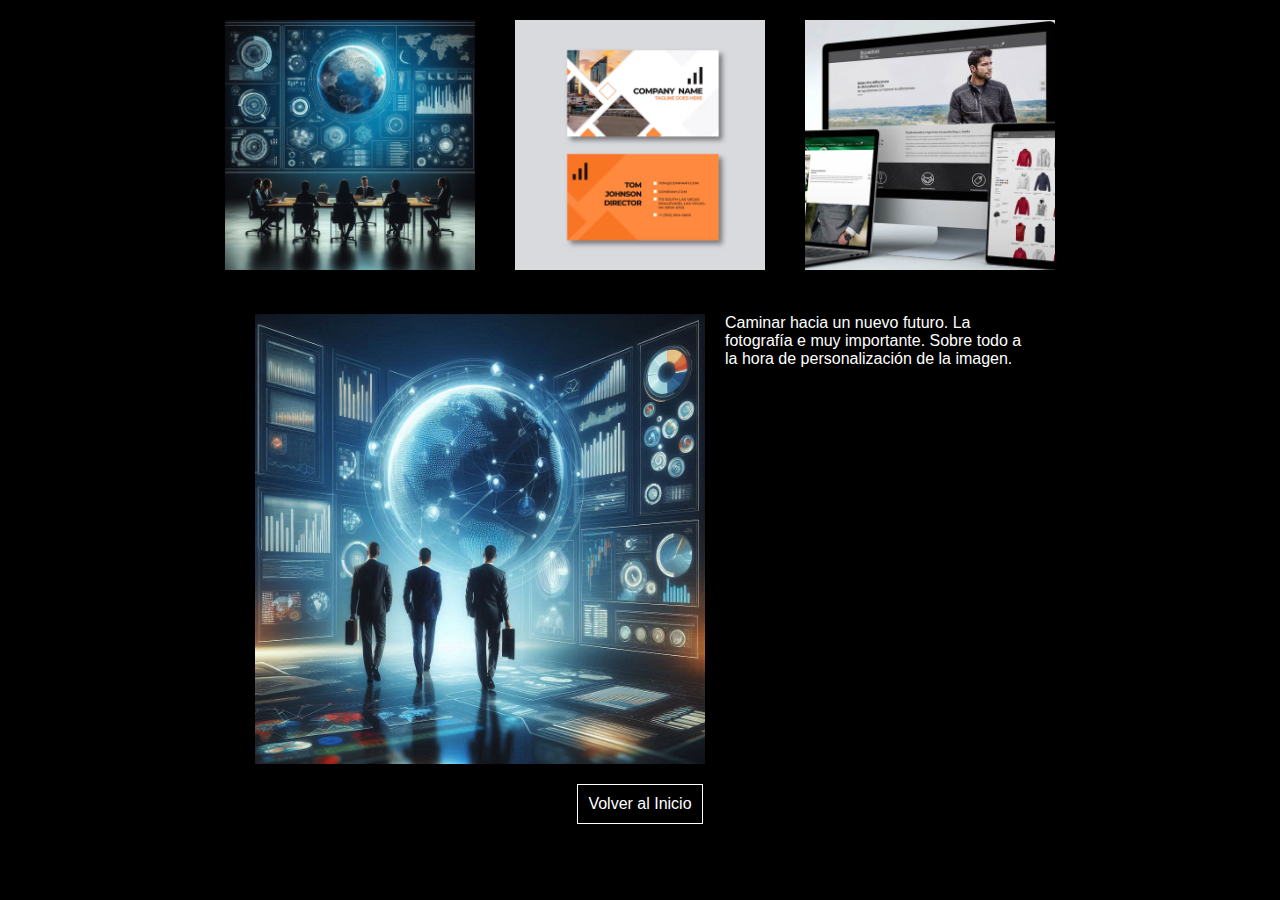
<file: page1-2.html>
<!DOCTYPE html>
<html lang="es">
<head>
    <meta charset="UTF-8">
    <meta name="viewport" content="width=device-width, initial-scale=1.0">
    <title>Mis trabajos</title>
    <link rel="stylesheet" href="estilos/stylepage1-2.css">
</head>
<body>
    <div class="photo-grid">
        <div class="photo-item">
            <img src="imagenes/imagenes trabajos/trabajo1.jpg" alt="Trabajo 1" class="thumbnail">
            <div class="overlay">Proyecto Empresarial</div>
        </div>
        <div class="photo-item">
            <img src="imagenes/imagenes trabajos/trabajo2.jpg" alt="Trabajo 2" class="thumbnail">
            <div class="overlay">Imagen Corporativa</div>
        </div>
        <div class="photo-item">
            <img src="imagenes/imagenes trabajos/trabajo3.jpg" alt="Trabajo 3" class="thumbnail">
            <div class="overlay">Imagen Visual</div>
        </div>
        
        
    </div>

    <div id="photo-detail">
        <img src="imagenes/imagenes trabajos/trabajo4.jpg" alt="Foto grande" id="large-photo">
        <p id="photo-description">Caminar hacia un nuevo futuro.
            La fotografía e muy importante. Sobre todo a la hora de personalización de la imagen.
        </p>
    </div>

    <a href="index.html#proyectos" class="back-link">Volver al Inicio</a>

    <script src="photo-page1-2.js"></script>
</body>
</html>
</file>
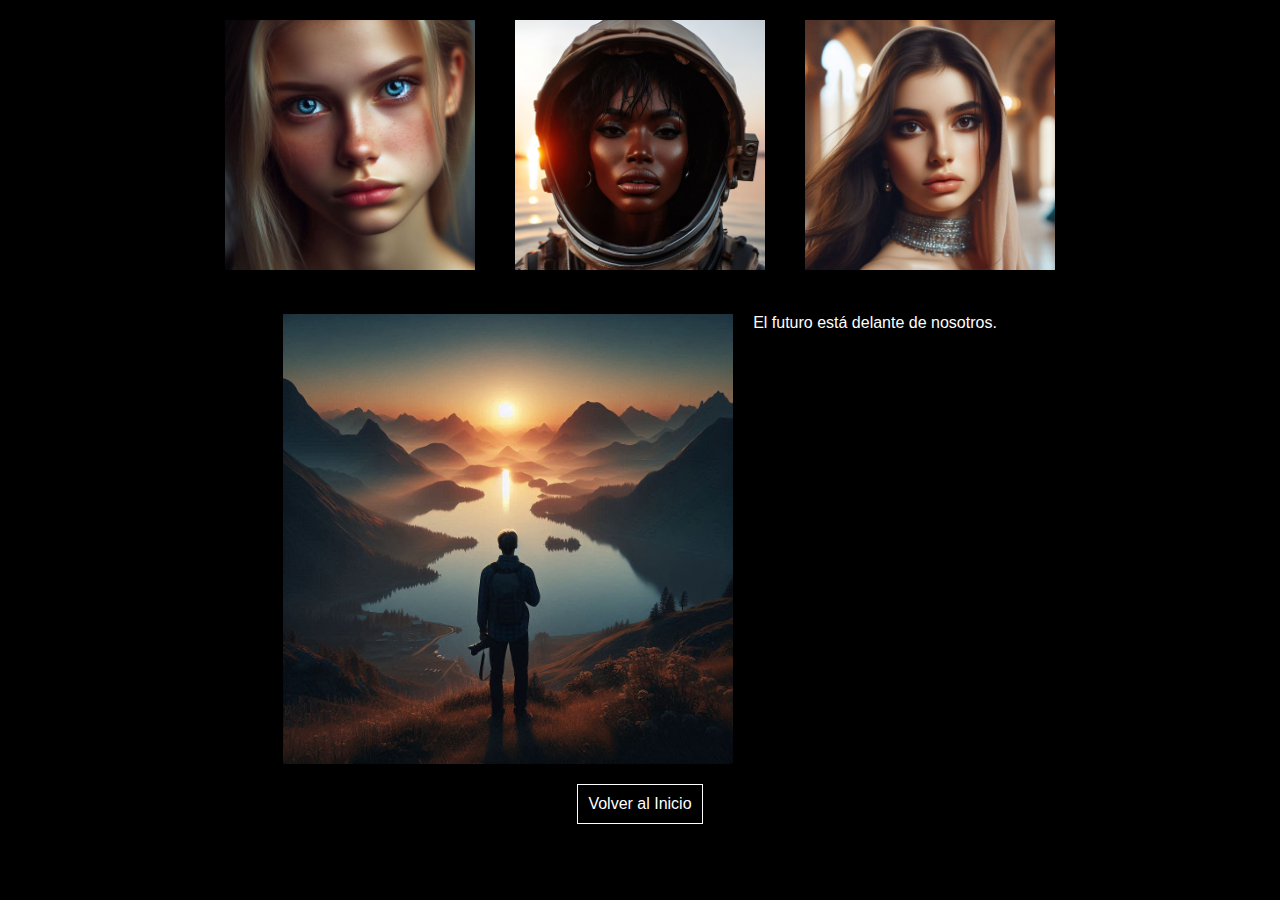
<file: page2-2.html>
<!DOCTYPE html>
<html lang="es">
<head>
    <meta charset="UTF-8">
    <meta name="viewport" content="width=device-width, initial-scale=1.0">
    <title>Mis Fotografias</title>
    <link rel="stylesheet" href="estilos/stylepage2-2.css">
</head>
<body>
    <div class="photo-grid">
        <div class="photo-item">
            <img src="imagenes/imagenes_fotos/foto1.jpg" alt="Foto 1" class="thumbnail">
            <div class="overlay">Retratos</div>
        </div>
        <div class="photo-item">
            <img src="imagenes/imagenes_fotos/foto2.jpg" alt="Foto 2" class="thumbnail">
            <div class="overlay">Montajes</div>
        </div>
        <div class="photo-item">
            <img src="imagenes/imagenes_fotos/foto3.jpg" alt="Foto 3" class="thumbnail">
            <div class="overlay">Estudio</div>
        </div>
        
        
    </div>

    <div id="photo-detail">
        <img src="imagenes/imagenes_fotos/foto4.jpg" alt="Foto grande" id="large-photo">
        <p id="photo-description">El futuro está delante de nosotros.</p>
    </div>

    <a href="index.html#proyectos" class="back-link">Volver al Inicio</a>

    <script src="photo-page2-2.js"></script>
</body>
</html>
</file>
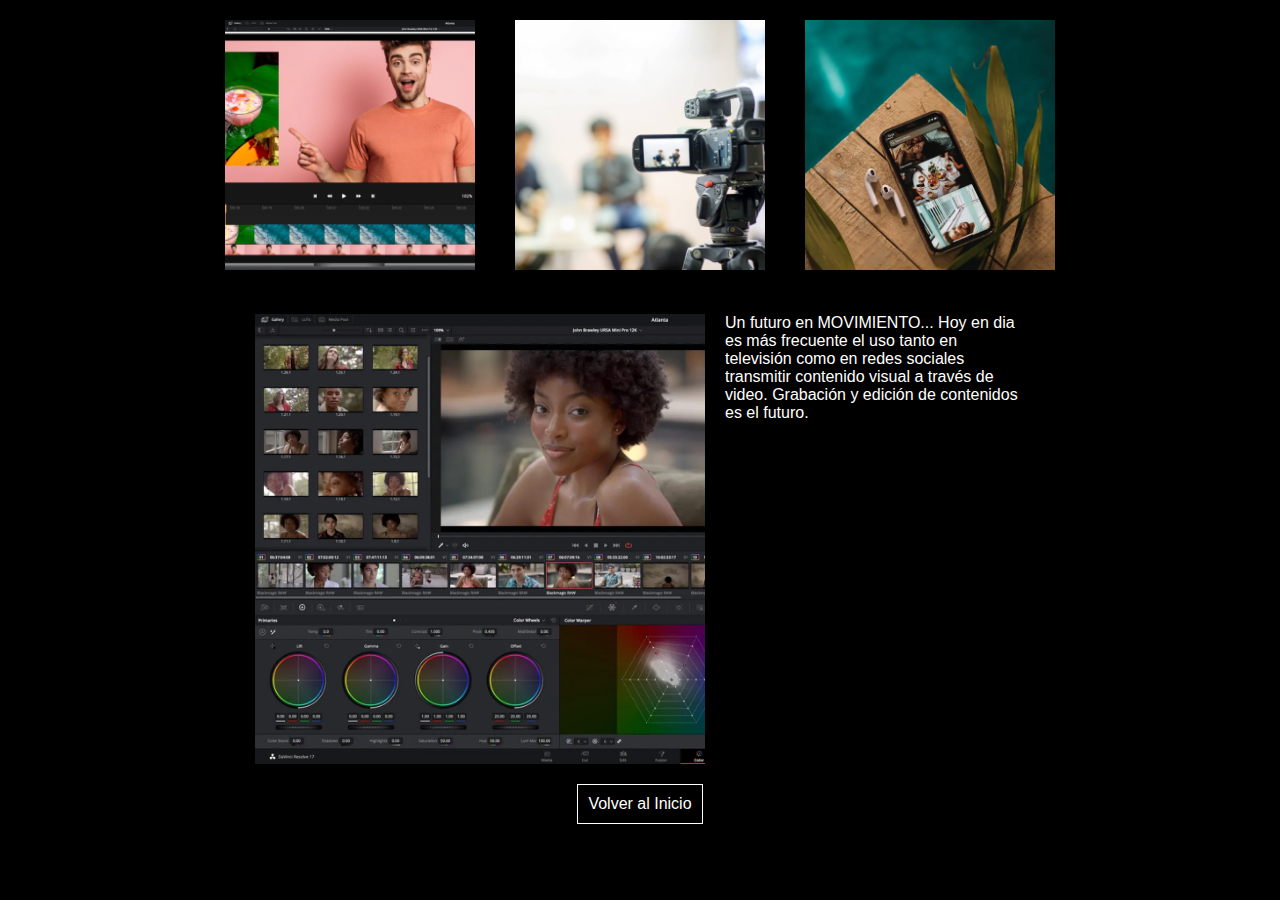
<file: page3-2.html>
<!DOCTYPE html>
<html lang="es">
<head>
    <meta charset="UTF-8">
    <meta name="viewport" content="width=device-width, initial-scale=1.0">
    <title>Mis Videos</title>
    <link rel="stylesheet" href="estilos/stylepage3-2.css">
</head>
<body>
    <div class="photo-grid">
        <div class="photo-item">
            <img src="imagenes/imagenes_videos/fotovideo1.jpg" alt="Video 1" class="thumbnail">
            <div class="overlay">Edición</div>
        </div>
        <div class="photo-item">
            <img src="imagenes/imagenes_videos/fotovideo2.jpg" alt="Video 2" class="thumbnail">
            <div class="overlay">Grabación</div>
        </div>
        <div class="photo-item">
            <img src="imagenes/imagenes_videos/fotovideo3.jpg" alt="Video 3" class="thumbnail">
            <div class="overlay">Móvil</div>
        </div>
        
        
    </div>

    <div id="photo-detail">
        <img src="imagenes/imagenes_videos/fotovideo4.jpg" alt="Foto grande" id="large-photo">
        <p id="photo-description">Un futuro en MOVIMIENTO...
            Hoy en dia es más frecuente el uso tanto en televisión como en redes sociales transmitir contenido visual a través de video. Grabación y edición de contenidos es el futuro.
        </p>
    </div>

    <a href="index.html#proyectos" class="back-link">Volver al Inicio</a>

    <script src="photo-page3-2.js"></script>
</body>
</html>
</file>
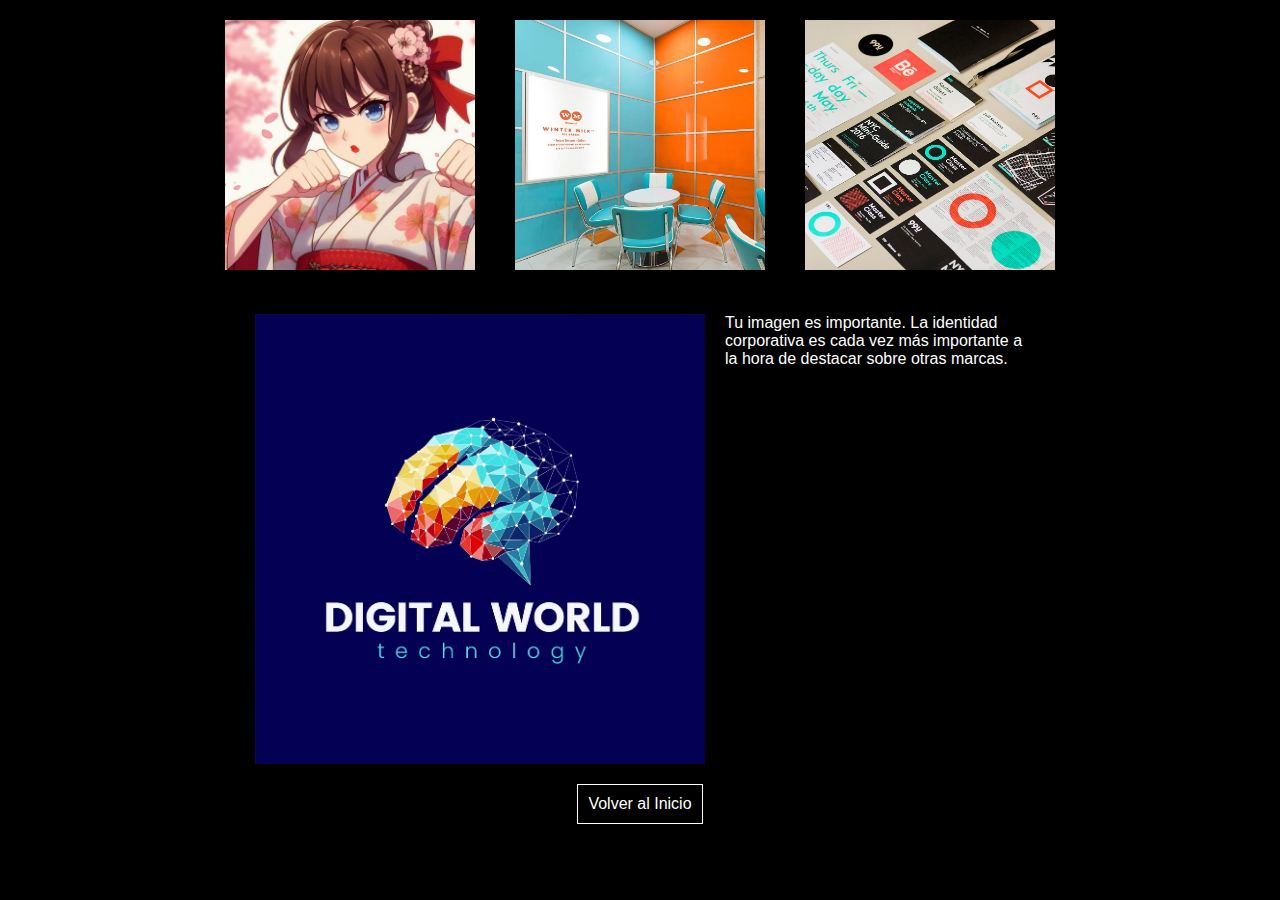
<file: page4-2.html>
<!DOCTYPE html>
<html lang="es">
<head>
    <meta charset="UTF-8">
    <meta name="viewport" content="width=device-width, initial-scale=1.0">
    <title>Corporativos</title>
    <link rel="stylesheet" href="estilos/stylepage4-2.css">
</head>
<body>
    <div class="photo-grid">
        <div class="photo-item">
            <img src="imagenes/imagenes_dibujos/fotodibujo1.jpg" alt="Dibujo 1" class="thumbnail">
            <div class="overlay">Decoración Exterior</div>
        </div>
        <div class="photo-item">
            <img src="imagenes/imagenes_corporativos/corporativos02.jpg" alt="Corporativo 2" class="thumbnail">
            <div class="overlay">Decoración Interior</div>
        </div>
        <div class="photo-item">
            <img src="imagenes/imagenes_corporativos/corporativos03.jpg" alt="Corporativo 3" class="thumbnail">
            <div class="overlay">Imagen Corporativa</div>
        </div>
        
        
    </div>

    <div id="photo-detail">
        <img src="imagenes/imagenes_corporativos/corporativos04.jpg" alt="Foto grande" id="large-photo">
        <p id="photo-description">Tu imagen es importante. La identidad corporativa es cada vez más importante a la hora de destacar sobre otras marcas.</p>
    </div>

    <a href="index.html#proyectos" class="back-link">Volver al Inicio</a>

    <script src="photo-page4-2.js"></script>
</body>
</html>
</file>
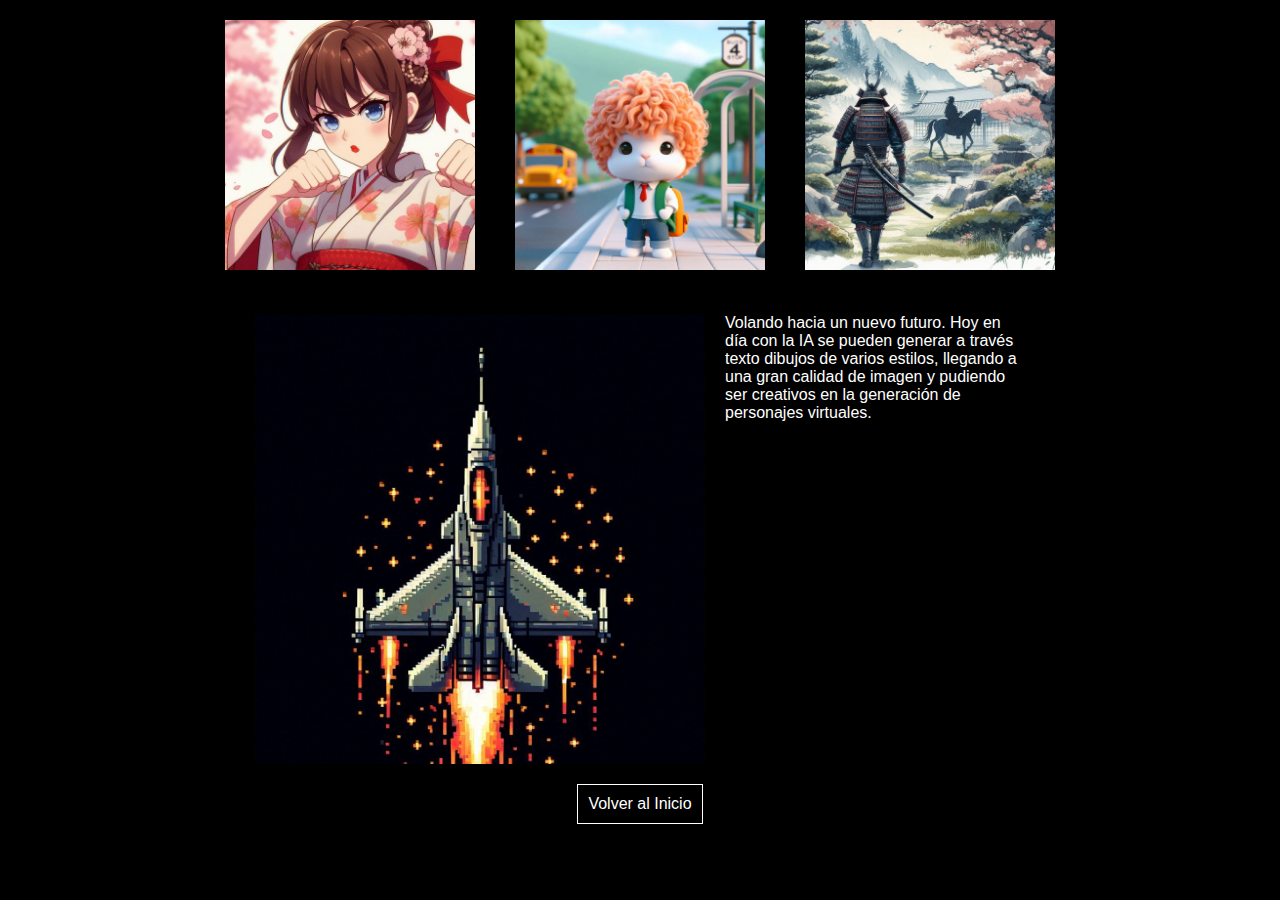
<file: page5-2.html>
<!DOCTYPE html>
<html lang="es">
<head>
    <meta charset="UTF-8">
    <meta name="viewport" content="width=device-width, initial-scale=1.0">
    <title>Dibujos</title>
    <link rel="stylesheet" href="estilos/stylepage5-2.css">
</head>
<body>
    <div class="photo-grid">
        <div class="photo-item">
            <img src="imagenes/imagenes_dibujos/fotodibujo1.jpg" alt="Dibujo 1" class="thumbnail">
            <div class="overlay">Comic</div>
        </div>
        <div class="photo-item">
            <img src="imagenes/imagenes_dibujos/fotodibujo2.jpg" alt="Dibujo 2" class="thumbnail">
            <div class="overlay">3D</div>
        </div>
        <div class="photo-item">
            <img src="imagenes/imagenes_dibujos/fotodibujo3.jpg" alt="Dibujo 3" class="thumbnail">
            <div class="overlay">Ilustración</div>
        </div>
        
        
    </div>

    <div id="photo-detail">
        <img src="imagenes/imagenes_dibujos/fotodibujo4.jpg" alt="Foto grande" id="large-photo">
        <p id="photo-description">Volando hacia un nuevo futuro. Hoy en día con la IA se pueden generar a través texto dibujos de varios estilos, llegando a una gran calidad de imagen y pudiendo ser creativos en la generación de personajes virtuales.</p>
    </div>

    <a href="index.html#proyectos" class="back-link">Volver al Inicio</a>

    <script src="photo-page5-2.js"></script>
</body>
</html>
</file>
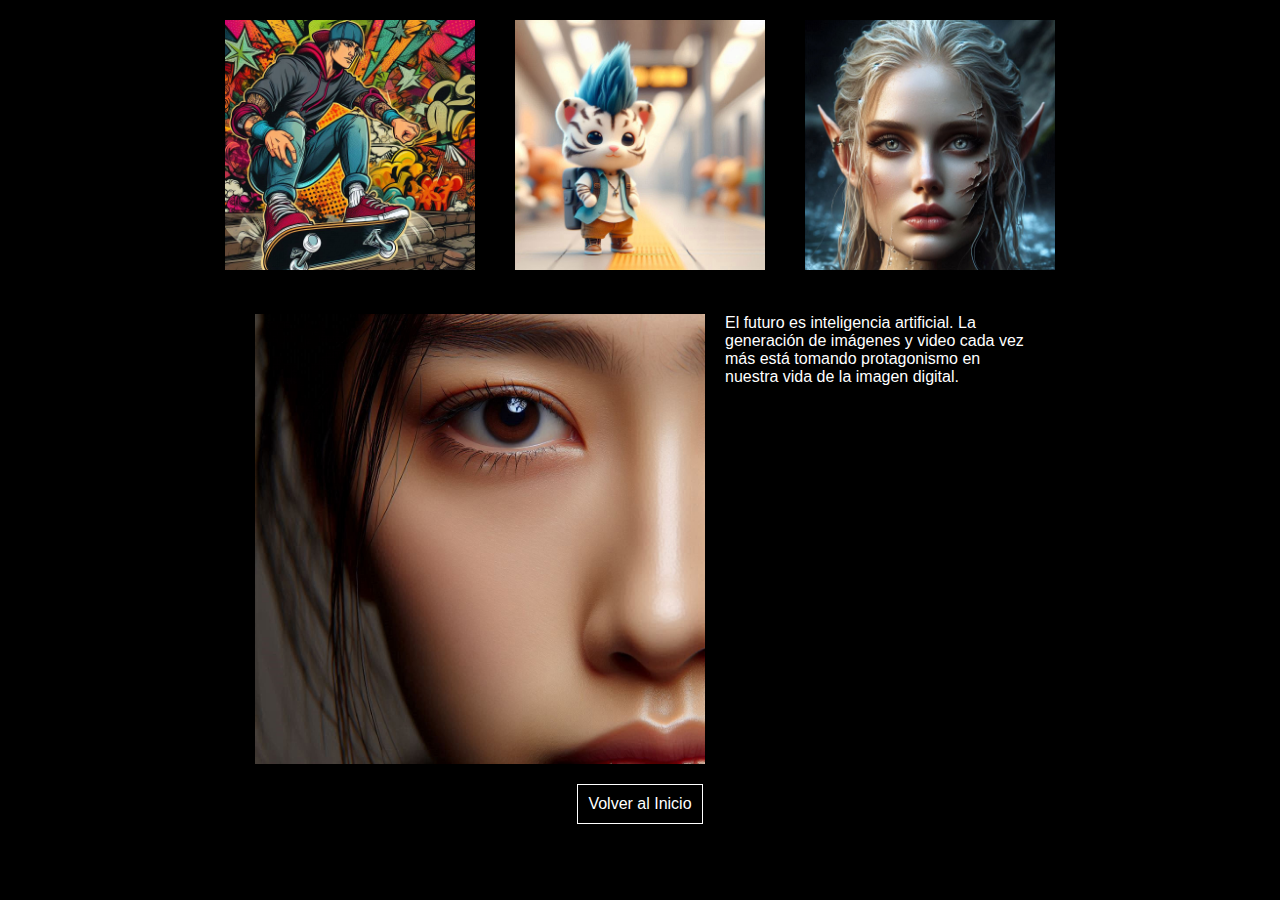
<file: page6-2.html>
<!DOCTYPE html>
<html lang="es">
<head>
    <meta charset="UTF-8">
    <meta name="viewport" content="width=device-width, initial-scale=1.0">
    <title>Mis Creaciones AI</title>
    <link rel="stylesheet" href="estilos/stylepage6-2.css">
</head>
<body>
    <div class="photo-grid">
        <div class="photo-item">
            <img src="imagenes/imagenes_fotosai/fotoai01.jpg" alt="Foto inteligencia artificial 1" class="thumbnail">
            <div class="overlay">Dibujo Comic</div>
        </div>
        <div class="photo-item">
            <img src="imagenes/imagenes_fotosai/fotoai02.jpg" alt="Foto inteligencia artificial 2" class="thumbnail">
            <div class="overlay">Imagen 3D</div>
        </div>
        <div class="photo-item">
            <img src="imagenes/imagenes_fotosai/fotoai03.jpg" alt="Foto inteligencia artificial 3" class="thumbnail">
            <div class="overlay">Imagen Realista</div>
        </div>
        
        
    </div>

    <div id="photo-detail">
        <img src="imagenes/imagenes_fotosai/fotoai04.jpg" alt="Foto grande" id="large-photo">
        <p id="photo-description">El futuro es inteligencia artificial. La generación de imágenes y video cada vez más está tomando protagonismo en nuestra vida de la imagen digital.</p>
    </div>

    <a href="index.html#proyectos" class="back-link">Volver al Inicio</a>

    <script src="photo-page6-2.js"></script>
</body>
</html>
</file>
<file: estilos/stylepage1-2.css>
* {
    margin: 0;
    padding: 0;
    box-sizing: border-box;
}

body {
    background-color: black;
    color: white;
    font-family: 'Franklin Gothic Medium', Arial, sans-serif;
    display: flex;
    flex-direction: column;
    align-items: center;
    min-height: 100vh;
}

.photo-grid {
    display: grid;
    grid-template-columns: repeat(3, 1fr);
    gap: 40px;
    justify-items: center;
    margin-top: 20px;
}

.photo-item {
    position: relative;
}

.photo-item img {
    width: 250px;
    height: 250px;
    object-fit: cover;
    cursor: pointer;
}

.overlay {
    position: absolute;
    bottom: 10px;
    right: 10px;
    background-color: rgba(0, 0, 0, 0.7);
    color: white;
    padding: 5px;
    display: none;
    cursor: pointer;
    font-size: 14px;
}

.photo-item:hover .overlay {
    display: block;
}

#photo-detail {
    display: flex;
    align-items: flex-start;
    margin-top: 40px;
}

#large-photo {
    width: 450px;
    height: 450px;
    object-fit: cover;
    margin-right: 20px;
}

#photo-description {
    max-width: 300px;
    text-align: left;
}

.back-link {
    margin-top: 20px;
    color: white;
    text-decoration: none;
    font-size: 16px;
    border: 1px solid white;
    padding: 10px;
    transition: background-color 0.3s ease, color 0.3s ease;
}

.back-link:hover {
    background-color: white;
    color: black;
}

/* Media Queries */

/* Tablets (768px - 1024px) */
@media (max-width: 1024px) {
    .photo-grid {
        grid-template-columns: repeat(2, 1fr); /* Ajustar a 2 columnas */
        gap: 30px;
    }

    #large-photo {
        width: 350px;
        height: 350px;
    }

    #photo-description {
        max-width: 250px;
    }
}

/* Smartphones grandes (600px - 767px) */
@media (max-width: 767px) {
    .photo-grid {
        grid-template-columns: 1fr; /* Una columna */
        gap: 20px;
    }

    .photo-item img {
        width: 200px;
        height: 200px;
    }

    #large-photo {
        width: 300px;
        height: 300px;
    }

    #photo-description {
        max-width: 200px;
    }
}

/* Smartphones pequeños (menores de 600px) */
@media (max-width: 600px) {
    .photo-grid {
        grid-template-columns: 1fr; /* Una columna */
        gap: 15px;
    }

    .photo-item img {
        width: 150px;
        height: 150px;
    }

    #large-photo {
        width: 250px;
        height: 250px;
    }

    #photo-description {
        max-width: 180px;
    }

    .back-link {
        font-size: 14px;
        padding: 8px;
    }
}
</file>
<file: estilos/stylepage2-2.css>
* {
    margin: 0;
    padding: 0;
    box-sizing: border-box;
}

body {
    background-color: black;
    color: white;
    font-family: 'Franklin Gothic Medium', Arial, sans-serif;
    display: flex;
    flex-direction: column;
    align-items: center;
    min-height: 100vh;
}

.photo-grid {
    display: grid;
    grid-template-columns: repeat(3, 1fr);
    gap: 40px;
    justify-items: center;
    margin-top: 20px;
}

.photo-item {
    position: relative;
}

.photo-item img {
    width: 250px;
    height: 250px;
    object-fit: cover;
    cursor: pointer;
}

.overlay {
    position: absolute;
    bottom: 10px;
    right: 10px;
    background-color: rgba(0, 0, 0, 0.7);
    color: white;
    padding: 5px;
    display: none;
    cursor: pointer;
    font-size: 14px;
}

.photo-item:hover .overlay {
    display: block;
}

#photo-detail {
    display: flex;
    align-items: flex-start;
    margin-top: 40px;
}

#large-photo {
    width: 450px;
    height: 450px;
    object-fit: cover;
    margin-right: 20px;
}

#photo-description {
    max-width: 300px;
    text-align: left;
}

.back-link {
    margin-top: 20px;
    color: white;
    text-decoration: none;
    font-size: 16px;
    border: 1px solid white;
    padding: 10px;
    transition: background-color 0.3s ease, color 0.3s ease;
}

.back-link:hover {
    background-color: white;
    color: black;
}

/* Media Queries */

/* Tablets (768px - 1024px) */
@media (max-width: 1024px) {
    .photo-grid {
        grid-template-columns: repeat(2, 1fr); /* Ajustar a 2 columnas */
        gap: 30px;
    }

    #large-photo {
        width: 350px;
        height: 350px;
    }

    #photo-description {
        max-width: 250px;
    }
}

/* Smartphones grandes (600px - 767px) */
@media (max-width: 767px) {
    .photo-grid {
        grid-template-columns: 1fr; /* Una columna */
        gap: 20px;
    }

    .photo-item img {
        width: 200px;
        height: 200px;
    }

    #large-photo {
        width: 300px;
        height: 300px;
    }

    #photo-description {
        max-width: 200px;
    }
}

/* Smartphones pequeños (menores de 600px) */
@media (max-width: 600px) {
    .photo-grid {
        grid-template-columns: 1fr; /* Una columna */
        gap: 15px;
    }

    .photo-item img {
        width: 150px;
        height: 150px;
    }

    #large-photo {
        width: 250px;
        height: 250px;
    }

    #photo-description {
        max-width: 180px;
    }

    .back-link {
        font-size: 14px;
        padding: 8px;
    }
}
</file>
<file: estilos/stylepage3-2.css>
* {
    margin: 0;
    padding: 0;
    box-sizing: border-box;
}

body {
    background-color: black;
    color: white;
    font-family: 'Franklin Gothic Medium', Arial, sans-serif;
    display: flex;
    flex-direction: column;
    align-items: center;
    min-height: 100vh;
}

.photo-grid {
    display: grid;
    grid-template-columns: repeat(3, 1fr);
    gap: 40px;
    justify-items: center;
    margin-top: 20px;
}

.photo-item {
    position: relative;
}

.photo-item img {
    width: 250px;
    height: 250px;
    object-fit: cover;
    cursor: pointer;
}

.overlay {
    position: absolute;
    bottom: 10px;
    right: 10px;
    background-color: rgba(0, 0, 0, 0.7);
    color: white;
    padding: 5px;
    display: none;
    cursor: pointer;
    font-size: 14px;
}

.photo-item:hover .overlay {
    display: block;
}

#photo-detail {
    display: flex;
    align-items: flex-start;
    margin-top: 40px;
}

#large-photo {
    width: 450px;
    height: 450px;
    object-fit: cover;
    margin-right: 20px;
}

#photo-description {
    max-width: 300px;
    text-align: left;
}

.back-link {
    margin-top: 20px;
    color: white;
    text-decoration: none;
    font-size: 16px;
    border: 1px solid white;
    padding: 10px;
    transition: background-color 0.3s ease, color 0.3s ease;
}

.back-link:hover {
    background-color: white;
    color: black;
}

/* Media Queries */

/* Tablets (768px - 1024px) */
@media (max-width: 1024px) {
    .photo-grid {
        grid-template-columns: repeat(2, 1fr); /* Ajustar a 2 columnas */
        gap: 30px;
    }

    #large-photo {
        width: 350px;
        height: 350px;
    }

    #photo-description {
        max-width: 250px;
    }
}

/* Smartphones grandes (600px - 767px) */
@media (max-width: 767px) {
    .photo-grid {
        grid-template-columns: 1fr; /* Una columna */
        gap: 20px;
    }

    .photo-item img {
        width: 200px;
        height: 200px;
    }

    #large-photo {
        width: 300px;
        height: 300px;
    }

    #photo-description {
        max-width: 200px;
    }
}

/* Smartphones pequeños (menores de 600px) */
@media (max-width: 600px) {
    .photo-grid {
        grid-template-columns: 1fr; /* Una columna */
        gap: 15px;
    }

    .photo-item img {
        width: 150px;
        height: 150px;
    }

    #large-photo {
        width: 250px;
        height: 250px;
    }

    #photo-description {
        max-width: 180px;
    }

    .back-link {
        font-size: 14px;
        padding: 8px;
    }
}
</file>
<file: estilos/stylepage4-2.css>
* {
    margin: 0;
    padding: 0;
    box-sizing: border-box;
}

body {
    background-color: black;
    color: white;
    font-family: 'Franklin Gothic Medium', Arial, sans-serif;
    display: flex;
    flex-direction: column;
    align-items: center;
    min-height: 100vh;
}

.photo-grid {
    display: grid;
    grid-template-columns: repeat(3, 1fr);
    gap: 40px;
    justify-items: center;
    margin-top: 20px;
}

.photo-item {
    position: relative;
}

.photo-item img {
    width: 250px;
    height: 250px;
    object-fit: cover;
    cursor: pointer;
}

.overlay {
    position: absolute;
    bottom: 10px;
    right: 10px;
    background-color: rgba(0, 0, 0, 0.7);
    color: white;
    padding: 5px;
    display: none;
    cursor: pointer;
    font-size: 14px;
}

.photo-item:hover .overlay {
    display: block;
}

#photo-detail {
    display: flex;
    align-items: flex-start;
    margin-top: 40px;
}

#large-photo {
    width: 450px;
    height: 450px;
    object-fit: cover;
    margin-right: 20px;
}

#photo-description {
    max-width: 300px;
    text-align: left;
}

.back-link {
    margin-top: 20px;
    color: white;
    text-decoration: none;
    font-size: 16px;
    border: 1px solid white;
    padding: 10px;
    transition: background-color 0.3s ease, color 0.3s ease;
}

.back-link:hover {
    background-color: white;
    color: black;
}

/* Media Queries */

/* Tablets (768px - 1024px) */
@media (max-width: 1024px) {
    .photo-grid {
        grid-template-columns: repeat(2, 1fr); /* Ajustar a 2 columnas */
        gap: 30px;
    }

    #large-photo {
        width: 350px;
        height: 350px;
    }

    #photo-description {
        max-width: 250px;
    }
}

/* Smartphones grandes (600px - 767px) */
@media (max-width: 767px) {
    .photo-grid {
        grid-template-columns: 1fr; /* Una columna */
        gap: 20px;
    }

    .photo-item img {
        width: 200px;
        height: 200px;
    }

    #large-photo {
        width: 300px;
        height: 300px;
    }

    #photo-description {
        max-width: 200px;
    }
}

/* Smartphones pequeños (menores de 600px) */
@media (max-width: 600px) {
    .photo-grid {
        grid-template-columns: 1fr; /* Una columna */
        gap: 15px;
    }

    .photo-item img {
        width: 150px;
        height: 150px;
    }

    #large-photo {
        width: 250px;
        height: 250px;
    }

    #photo-description {
        max-width: 180px;
    }

    .back-link {
        font-size: 14px;
        padding: 8px;
    }
}
</file>
<file: estilos/stylepage5-2.css>
* {
    margin: 0;
    padding: 0;
    box-sizing: border-box;
}

body {
    background-color: black;
    color: white;
    font-family: 'Franklin Gothic Medium', Arial, sans-serif;
    display: flex;
    flex-direction: column;
    align-items: center;
    min-height: 100vh;
}

.photo-grid {
    display: grid;
    grid-template-columns: repeat(3, 1fr);
    gap: 40px;
    justify-items: center;
    margin-top: 20px;
}

.photo-item {
    position: relative;
}

.photo-item img {
    width: 250px;
    height: 250px;
    object-fit: cover;
    cursor: pointer;
}

.overlay {
    position: absolute;
    bottom: 10px;
    right: 10px;
    background-color: rgba(0, 0, 0, 0.7);
    color: white;
    padding: 5px;
    display: none;
    cursor: pointer;
    font-size: 14px;
}

.photo-item:hover .overlay {
    display: block;
}

#photo-detail {
    display: flex;
    align-items: flex-start;
    margin-top: 40px;
}

#large-photo {
    width: 450px;
    height: 450px;
    object-fit: cover;
    margin-right: 20px;
}

#photo-description {
    max-width: 300px;
    text-align: left;
}

.back-link {
    margin-top: 20px;
    color: white;
    text-decoration: none;
    font-size: 16px;
    border: 1px solid white;
    padding: 10px;
    transition: background-color 0.3s ease, color 0.3s ease;
}

.back-link:hover {
    background-color: white;
    color: black;
}

/* Media Queries */

/* Tablets (768px - 1024px) */
@media (max-width: 1024px) {
    .photo-grid {
        grid-template-columns: repeat(2, 1fr); /* Ajustar a 2 columnas */
        gap: 30px;
    }

    #large-photo {
        width: 350px;
        height: 350px;
    }

    #photo-description {
        max-width: 250px;
    }
}

/* Smartphones grandes (600px - 767px) */
@media (max-width: 767px) {
    .photo-grid {
        grid-template-columns: 1fr; /* Una columna */
        gap: 20px;
    }

    .photo-item img {
        width: 200px;
        height: 200px;
    }

    #large-photo {
        width: 300px;
        height: 300px;
    }

    #photo-description {
        max-width: 200px;
    }
}

/* Smartphones pequeños (menores de 600px) */
@media (max-width: 600px) {
    .photo-grid {
        grid-template-columns: 1fr; /* Una columna */
        gap: 15px;
    }

    .photo-item img {
        width: 150px;
        height: 150px;
    }

    #large-photo {
        width: 250px;
        height: 250px;
    }

    #photo-description {
        max-width: 180px;
    }

    .back-link {
        font-size: 14px;
        padding: 8px;
    }
}
</file>
<file: estilos/stylepage6-2.css>
* {
    margin: 0;
    padding: 0;
    box-sizing: border-box;
}

body {
    background-color: black;
    color: white;
    font-family: 'Franklin Gothic Medium', Arial, sans-serif;
    display: flex;
    flex-direction: column;
    align-items: center;
    min-height: 100vh;
}

.photo-grid {
    display: grid;
    grid-template-columns: repeat(3, 1fr);
    gap: 40px;
    justify-items: center;
    margin-top: 20px;
}

.photo-item {
    position: relative;
}

.photo-item img {
    width: 250px;
    height: 250px;
    object-fit: cover;
    cursor: pointer;
}

.overlay {
    position: absolute;
    bottom: 10px;
    right: 10px;
    background-color: rgba(0, 0, 0, 0.7);
    color: white;
    padding: 5px;
    display: none;
    cursor: pointer;
    font-size: 14px;
}

.photo-item:hover .overlay {
    display: block;
}

#photo-detail {
    display: flex;
    align-items: flex-start;
    margin-top: 40px;
}

#large-photo {
    width: 450px;
    height: 450px;
    object-fit: cover;
    margin-right: 20px;
}

#photo-description {
    max-width: 300px;
    text-align: left;
}

.back-link {
    margin-top: 20px;
    color: white;
    text-decoration: none;
    font-size: 16px;
    border: 1px solid white;
    padding: 10px;
    transition: background-color 0.3s ease, color 0.3s ease;
}

.back-link:hover {
    background-color: white;
    color: black;
}

/* Media Queries */

/* Tablets (768px - 1024px) */
@media (max-width: 1024px) {
    .photo-grid {
        grid-template-columns: repeat(2, 1fr); /* Ajustar a 2 columnas */
        gap: 30px;
    }

    #large-photo {
        width: 350px;
        height: 350px;
    }

    #photo-description {
        max-width: 250px;
    }
}

/* Smartphones grandes (600px - 767px) */
@media (max-width: 767px) {
    .photo-grid {
        grid-template-columns: 1fr; /* Una columna */
        gap: 20px;
    }

    .photo-item img {
        width: 200px;
        height: 200px;
    }

    #large-photo {
        width: 300px;
        height: 300px;
    }

    #photo-description {
        max-width: 200px;
    }
}

/* Smartphones pequeños (menores de 600px) */
@media (max-width: 600px) {
    .photo-grid {
        grid-template-columns: 1fr; /* Una columna */
        gap: 15px;
    }

    .photo-item img {
        width: 150px;
        height: 150px;
    }

    #large-photo {
        width: 250px;
        height: 250px;
    }

    #photo-description {
        max-width: 180px;
    }

    .back-link {
        font-size: 14px;
        padding: 8px;
    }
}
</file>
